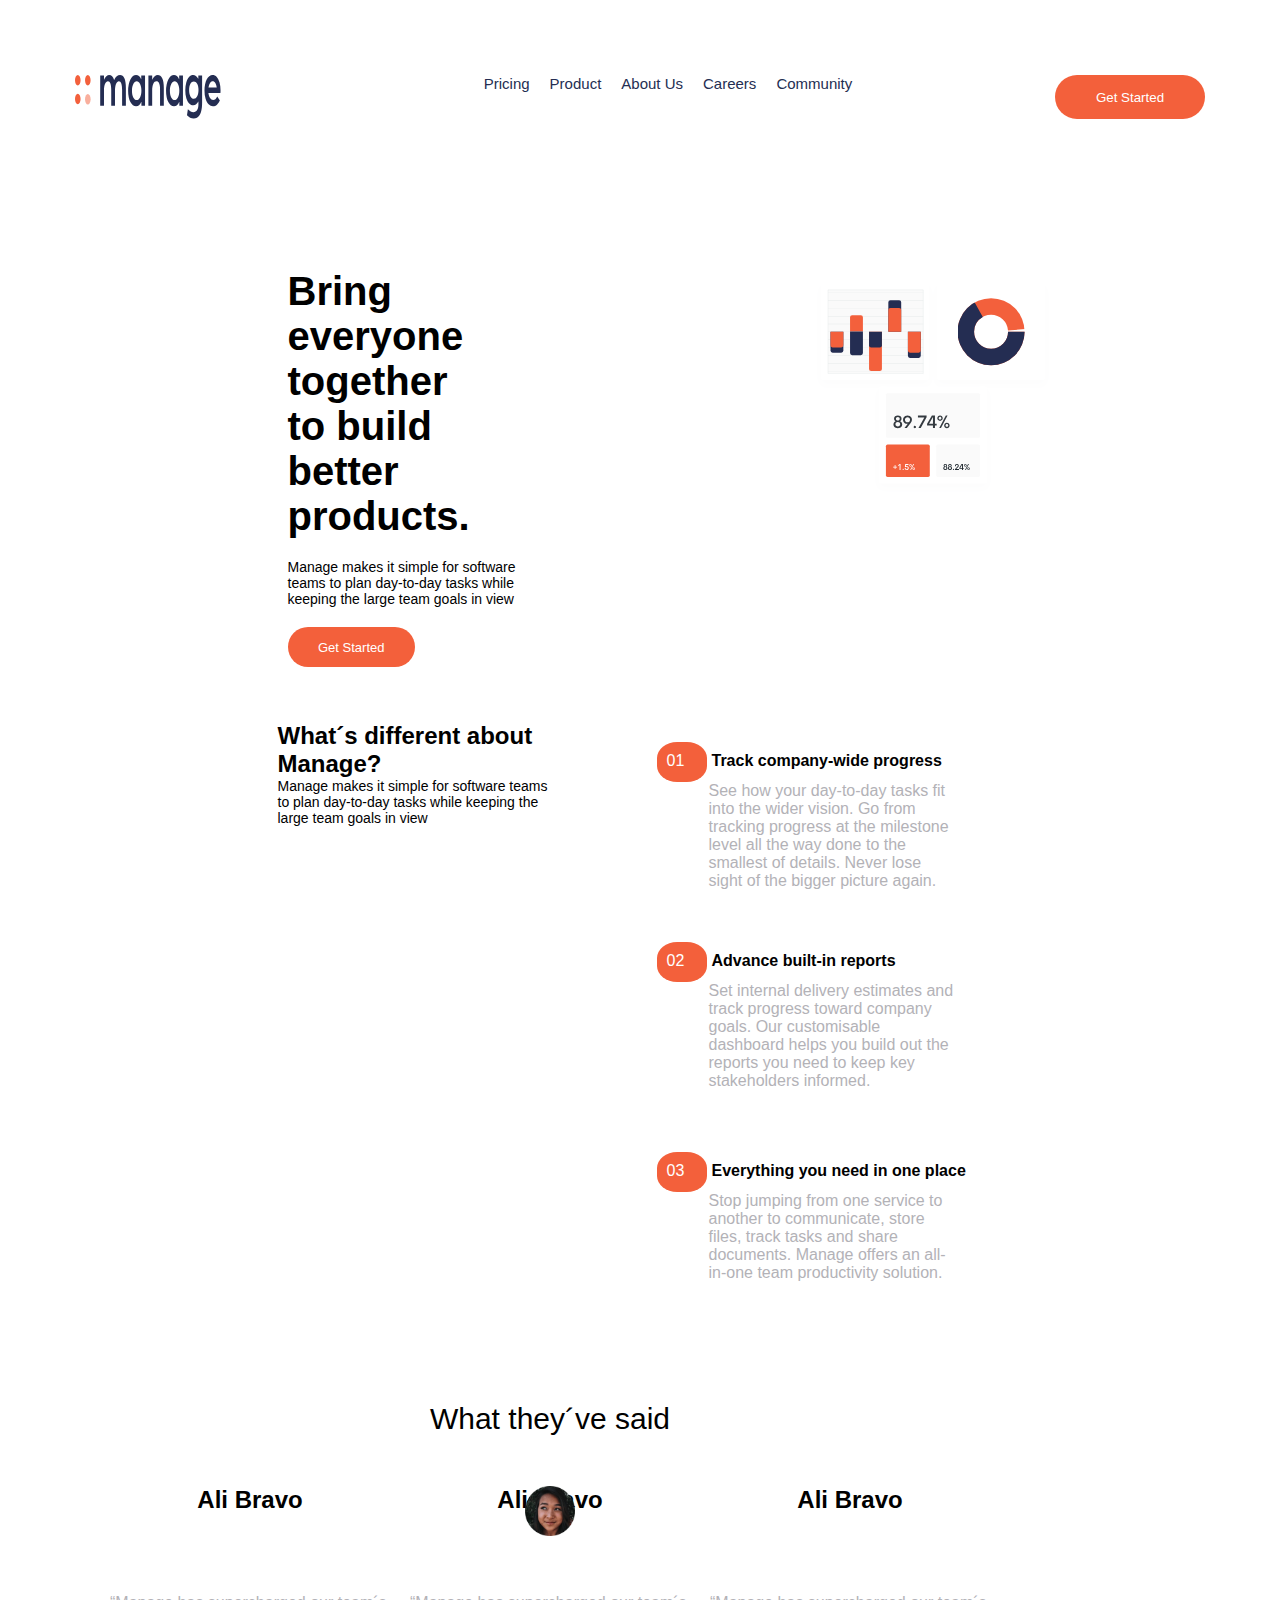
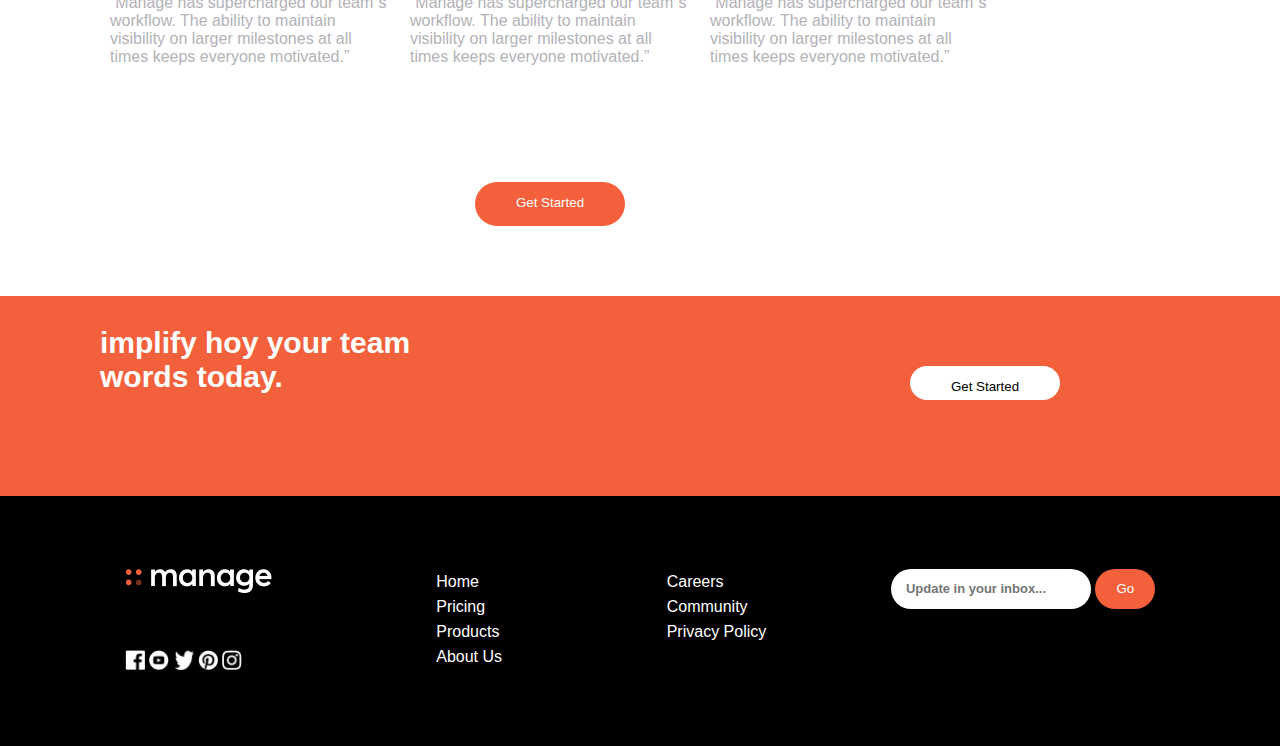
<file: index.html>
<!DOCTYPE html>
<html lang="es">
<head>
    <meta charset="UTF-8">
    <meta http-equiv="X-UA-Compatible" content="IE=edge">
    <meta name="viewport" content="width=device-width, initial-scale=1.0">
    <link rel="stylesheet" href="css/style.css">
    <link rel="stylesheet" href="https://use.fontawesome.com/releases/v5.15.2/css/all.css">
    <link rel="preconnect" href="https://fonts.googleapis.com"> 
    <link rel="preconnect" href="https://fonts.gstatic.com" crossorigin> 
    <link href="https://fonts.googleapis.com/css2?family=Be+Vietnam+Pro:wght@700&family=BhuTuka+Expanded+One&display=swap" rel="stylesheet">
    <title>Trabajo Integrador</title>

</head>
<body>
<header>
    <div class="principal">
        <img src="img/logo.svg" alt="logo">
        <nav>
            <ul>
                <li>Pricing</li>
                <li>Product</li>
                <li>About Us</li>
                <li>Careers</li>
                <li>Community</li>
    
            </ul>
        </nav>
        <button class="started">Get Started</button>
    </div>
</header>
<main>
  
    <!--Crear un section con article-->
    <section>
        <div class="onlycolumn">
        <div class="inicio">
            <div class="unoydos">
        <article class="uno">
        <div class="boxuno">

           <h1>Bring everyone
            together to build
            better products.</h1>
            <diV>
           <p>
            Manage makes it simple for software teams
            to plan day-to-day tasks while keeping the 
            large team goals in view 
           </p></diV>
           <button class="started">Get Started</button>
        </div>
        </article>
        <article class="dos">
         
          <img src="img/illustration-intro.svg" alt="graficos">
       
         </article>
        </div>
         <div class="tresycuatro">
         <article class="tres">
            <div class="boxtres">
    
               <h2>What´s different about
                Manage? </h2>
                <div>
               <p>
                Manage makes it simple for software teams
                to plan day-to-day tasks while keeping the 
                large team goals in view </p></div>
       
            </div>
        </article>
    
   
        <div class="progress-reports-place">
        <article class="cuatro">
            <!--Primero colocar a todos los elementos en columna, uno debajo del otro-->
            <div class="column">
                <!--Segundo colocar el span en un div para pasarlo a elemento de bloque, coloco a span y h2 en el mismo div 
                    para darle display flex y quedan 
                juntos en el mismo div en forma horizontal para que no se mueva juntos al disminuir la pantalla-->
            <div class="progress">
            <div>    
             <span>01</span> 
             </div>
             <h2>Track company-wide progress</h2>
              
            </div>
            <div class="parrafo">
            <p>See how your day-to-day tasks fit into the wider vision. 
                Go from tracking progress at the milestone
                 level all the way done to the smallest of details. 
                 Never lose sight of the bigger picture again.</p>
              
            </div>
        </div>
            </article>
     
    
      
        <article class="cinco">
            <div class="column">
            <div class="progress">
            <div>    
             <span>02</span> 
             </div>
             <h2>Advance built-in reports</h2>
              
            </div>
            <div class="parrafo">
            <p>Set internal delivery estimates and track progress toward company 
                goals. Our customisable dashboard helps you 
                build out the reports you need to keep key
                 stakeholders informed.</p>
              </div>
            </div>
            </article>
            <article class="seis">
                <div class="column">
                <div class="progress">
                <div>    
                 <span>03</span> 
                 </div>
                 <h2>Everything you need in one place</h2>
                  
                </div>
                <div class="parrafo"></div>
                <p>Stop jumping from one service to another to communicate,
                     store files, track tasks and share documents. 
                     Manage offers an all-in-one team productivity 
                     solution.</p>
                  </div>
                </div>
                </article>
        </div>
    </div>
</div>
</section>


<div class="superior">
<p>What they´ve said</p>   
<section class="comentarios"> 
    <img src="img/avatar-ali.png" alt="Avatar" class="imgsegundocomentario">
    <article>  
        <div class="primercomentario">         

    <h2>Ali Bravo</h2>
    <div>
    <p>“Manage has supercharged our team´s workflow. 
        The ability to maintain visibility on larger 
        milestones at all times keeps everyone 
        motivated.”</p>
    </div> 
   </div>
    </article>

    
   
        
    <article>
        <div class="segundocomentario">
        <!--<img src="img/avatar-ali.png" alt="Avatar" class="imgsegundocomentario">-->
        <h2>Ali Bravo</h2> 
        <p>“Manage has supercharged our team´s workflow. 
            The ability to maintain visibility on larger 
            milestones at all times keeps everyone 
            motivated.”</p>
        </div> 
    </article>

   
        
       
    <article>
        
        <div class="tercerocomentario">
       <!-- <img src="img/avatar-richard.png" alt="Avatar"class="imgtercercomentario">-->
        <h2>Ali Bravo</h2>
        <p>“Manage has supercharged our team´s workflow. 
            The ability to maintain visibility on larger 
            milestones at all times keeps everyone 
            motivated.”</p>
        </div> 
    </article>

</div>

</section>

</div>
<button class="startedpie">Get Started</button>
</main>
</div>
<footer>
<div class="footertext">

<div><p>
implify hoy your team
words today.</p></div>

<button class="startedpie">Get Started</button>
</div>
</footer>
<div class="clasedown">
<footer class="down">
<div class="allcolumn">
   <div>
  <img src="img/Logofooter.png" alt="logo">

  <div class="redes">
  <img src="img/facebook.png" alt="facebook">
  <img src="img/youtube.png" alt="youtube">
  <img src="img/twiter.png" alt="twiter">
  <img src="img/pinterest.png" alt="pinterest">
  <img src="img/instagram.png" alt="instagram">
</div>
</div>
<!---<div class="listaunoydos">-->
<div class="listauno">
    <ul>
        <li>Home</li>
        <li>Pricing</li>
        <li>Products</li>
        <li>About Us</li>
    </ul>
</div>
<div class="listados">
    <ul>
        <li>Careers</li>
        <li>Community</li>
        <li>Privacy Policy</li>
    </ul>
</div>
<!--</div>-->

    <form action="formulario.html" method="get" class="formulario">

        <input type="email" id="email"name="email"placeholder="Update in your inbox...">
        <input type="submit" value="Go">
    </form> 
</div>
</div>
</footer>

</body>
</html>
</file>
<file: css/style.css>
* {
    box-sizing: border-box;
    margin: 0;
   
   
}
html {
  
    font-family: 'Be Vietnam', sans-serif; 
}
body{
    max-width: 1100px;
    height: 1440px;
}
header{
    width: 100vw;
    height: 174px;
    font-family: 'Be Vietnam', sans-serif;
}
header div.principal{
    font-weight: 500;
    font-style: normal;
    font-size: 15px;
    color: #242E52;
    text-align: center;
    margin: 75px;
    display: flex;
    justify-content: space-between;
    
}
header div.principal nav ul{
    list-style-type: none;
    display: flex;
  

}
header div.principal nav ul li {
    margin-left: 20px;
}
header div.mobile {
   display: flex;
   justify-content: space-evenly;
   display: none;
}
header button.started{
    border-style: none;
    width:150px;
    height: 44px;
    background-color: #F3603B;
    padding: 12.5px 30.5px;
    border-radius: 50vh;
    color: white;
}
header button.started:hover{
    border-style: none;
    width:150px;
    height: 44px;
    background-color: #B9B9C1;
    padding: 12.5px 30.5px;
    border-radius: 50vh;
    color: black;
}
main section div.onlycolumn{
   margin-left: 250px;
}
section{
    margin: 0px;
}
.mobile{
    width: 375px;
    height: 200px;
}


main section div.inicio{
     /*display: flex;
    flex-direction: column;
    align-self: auto;*/
    display: flex;
    justify-content: space-evenly;
    flex-wrap: wrap;
   

}


section article.uno div.boxuno h1{
    font-weight: 700, bold;
    font-style: normal;
    font-size: 40px;
    margin-bottom: 20px;
    width: 79.5%;
   
   }
   section article.uno div.boxuno p{
    font-weight: 500, normal;
    font-size: 14px;
    margin-bottom: 20px;
  
   }

 
 


   section article.uno{
    width: 295px;
    padding: 20px;
    margin-right: 220px;
    background-color: white;
    display: flex;
    justify-content: flex-start;

    
   }
 section article.dos img{
    width: 280px;
    padding: 20px;
    margin: 10px;
 }

section article.tres {
    width: 295px;
    padding: 10px;
 
    }
  section article.tres div.boxtres h1{
     font-weight: 700, bold;
     font-style: normal;
     font-size: 30px;
     margin-bottom: 20px;
     width: 79.5%;
    
    }
    section article.tres div.boxtres p{
     font-weight: 500, normal;
     font-size: 14px;
     margin-bottom: 20px;
   
    }
    section div.list{
        width: 450px;
    }
   /*colocar todos los elementos en columna*/
   section article.cuatro{
       width: 500px;
       height: 200px;
       padding: 10px;
       margin: 10px;
       background: white;
       display: flex;
       justify-content: center;
      
   }
   section article.cuatro div.column{
       display: flex;
       flex-direction: column;
       align-items: center;
   }

section article.cuatro h2{
    font-weight: 700, bold;
    font-size: 16px;
    padding-top: 10px;
   }
   section article.cuatro p{
    width: 245px;
    height: 130px;
    font-weight: 500, Normal;
    font-size: 16px;
    color: #B3B2B7;
    margin-left: 17px;
   }
  
   section article.cuatro div.progress div{
    background-color: #F3603B;
    width: 50px;
    height: 40px;
    border-radius: 40%;
    color: white;
    padding: 10px;
    margin-right: 5px;
    margin-left: 34px;
   }
   
   /*el span y h2 los ubico con flex en horizontal y en el inicio con flex-start*/
   section article.cinco{
       width: 500px;
       height: 200px;
       padding: 10px;
       margin: 10px;
    background: white;
    display: flex;
    justify-content: center;
   }
   section article.cuatro div.progress{
    width: 400px;
    display: flex;
    justify-content: flex-start;
    margin-top: 10px;
      
   }
   section article.cinco div.column{
    display: flex;
    flex-direction: column;
    align-items: center;
}

section article.cinco h2{
    font-weight: 700, bold;
    font-size: 16px;
    padding-top: 10px;
    padding-right: 50px;
   }
   section article.cinco p{
    width: 245px;
    height: 130px;
    font-weight: 500, Normal;
    font-size: 16px;
    color: #B3B2B7;
    margin-left: 17px;
   }

section article.cinco div.progress div{
    background-color: #F3603B;
    width: 50px;
    height: 40px;
    border-radius: 40%;
    color: white;
    padding: 10px;
    margin-right: 5px;
    margin-left: 34px;
  

}

section article.cinco div.progress{
    width: 400px;
    display: flex;
    justify-content: flex-start;
   
}
section article.seis{
       width: 500px;
       height: 200px;
       padding: 10px;
       margin: 10px;
       background: white;
       display: flex;
       justify-content: center;
}
section article.seis p{
    width: 245px;
    height: 130px;
    font-weight: 500, Normal;
    font-size: 16px;
    color: #B3B2B7;
    margin-left: 17px;;
   
}
.unoydos{
    display: flex;
    justify-content: space-evenly;
    flex-wrap: wrap;
}
.tresycuatro{
    display: flex;
    justify-content: space-evenly;
    flex-wrap: wrap;
}
section article.seis div.column{
    display: flex;
    flex-direction: column;
    align-items: center;
}

section article.seis h2{
    font-weight: 700, bold;
    font-size: 16px;
    padding-top: 10px;
    margin-left: 0px;
   }
  

section article.seis div.progress div{
    background-color: #F3603B;
    width: 50px;
    height: 40px;
    border-radius: 40%;
    color: white;
    padding: 10px;
    margin-right: 5px;
    margin-left: 34px;
}

section article.seis div.progress{
    width: 400px;
    display: flex;
    justify-content: flex-start;
   
}
/*section article{
    position: relative;
    background: #f3f3f3;
    width: 35vw;
    margin: 10px 0;
    text-align: center;*/
}
.parrafocomentarios{
    font-size: 40px;
    text-align: center;
    margin: 40px;
}


section.comentarios article p{
    width: 300px;
    font-weight: 700, bold;
    font-style: normal;
    font-size: 16px;
    color: #B3B2B7;
    padding: 10px;
    order:3;
  
}
section.comentarios{
    display: flex;
    justify-content: space-evenly;

}

.superior{
    display: flex;
    flex-direction: column;
    align-items: center;
    position: relative;
    height: 400px;
  
}
.superior p{
    font-weight: 500;
    font-style: normal;
    font-size: 30px;
    margin-top: 50px;
    margin-bottom: 50px;
}

.comentarios img{
    position: absolute;
    width: 50px;
    height: 50px;
    margin-top:0px;
    margin-left: 0%;
    z-index: 100;

}

.segundocomentario img{
    position: absolute;
    width: 100px;
    height: 100px;
    border-radius: 50%;
    margin-top:0px;
    margin-left: 13%;
    z-index: 100;

}
.tercerocomentario img{
    position: absolute;
    width: 100px;
    height: 100px;
    border-radius: 50%;
    margin-top:0px;
    margin-left: 13%;
    z-index: 100;
 
}


.primercomentario,.segundocomentario,.tercerocomentario{
    width: 300px;
   display: flex;
   flex-direction: column;
   align-items: center;
}
section.comentarios article{
    width: 300px;
    height: 200px;
}
section.comentarios h2{
    margin-bottom: 20px;
}

main button.startedpie{
    display: flex;
    flex-direction: column;
    align-items: center;
    margin-top: 30px;
    margin-bottom: 70px;

}
button.startedpie{
    border-style: none;
    width:150px;
    height: 44px;
    margin:0 auto;
    background-color: #F3603B;
    padding: 12.5px 30.5px;
    border-radius: 50vw;
    color: white;
    margin-bottom: 20px; 
}
 button.startedpie:hover{
    border-style: none;
    width:150px;
    height: 44px;
    background-color: #B9B9C1;
    padding: 12.5px 30.5px;
    border-radius: 50vh;
    color: black;
}



article.uno button.started{
    border-style: none;
    background-color: #F3603B;
    padding: 12.5px 30.5px;
    border-radius: 50vh;
    color:white;
    margin-bottom: 25px;
    font-size: 0.7em;
    font-weight: 500;
    font-style: normal;
    font-size: 13px;
    display: flex;
    justify-content: flex-start;
   
}
article.uno button.started:hover{
    border-style: none;
    width:150px;
    background-color: #B9B9C1;
    padding: 12.5px 30.5px;
    border-radius: 50vh;
    color:black;
    margin-bottom: 25px;
    font-size: 0.7em;
    font-weight: 500;
    font-style: normal;
    font-size: 13px;
    display: flex;
    justify-content: flex-start;
    margin-left: 50px; 
}

button.startedpie:hover{
    border-style: none;
    width:150px;
    height: 44px;
    background-color: #B9B9C1;
    padding: 12.5px 30.5px;
    border-radius: 50vh;
    color: black;
}

footer{
    
    width: 100vw;
    height: 200px;
    background-color: #F3613C;
    color: white;
    padding: 30px 0;
    display: flex;
    justify-content: space-evenly;
   
}




footer div.footertext{
    width: 100vw;
    display: flex;
    justify-content: space-between;
    font-weight: 700;
    font-style: normal;
    font-size: 30px; 
 
}
footer div.footertext div{
    width: 400px;
    height: 300px;
    margin-left: 100px;
    font-weight: 700;
    font-style: normal;
    font-size: 30px; 
 
}
footer button.startedpie{
    width: 150px;
    height: 34px;
    background-color: white;
    margin-right:220px;
    margin-top:40px;
    margin-bottom:90px;
    color: black;
}
footer.down{
    width: 100vw;
    height: 250px;
    background-color: black;
    display:flex;
    flex-direction: column;
}
/*fijarme de separarlos con flex*/
footer.down div.redes{
    margin-top: 50px;
}
footer div div.redes img{
    width: 20px;
    height: 20px;
}
footer.down div.listauno ul {
    list-style-type: none;     
}
footer.down div.listauno ul li{
    line-height: 25px;
}
footer.down div.listados ul  {
    list-style-type: none;     
}
footer.down div.listados ul li{
    line-height: 25px;
}
footer.down div.allcolumn{
    display: flex;
    justify-content: space-evenly;
}
footer.down div.inbox input{
   width: 150px;
   height: 40px;
   border-radius: 20px;
   margin-left: 100px;
}
footer.down input{
background-color: #F3603B;
color: white;
width: 60px;
height: 40px;
border-radius: 25px;
border-style: none;
}
footer.down input:hover{
    background-color: #B9B9C1;
    color:black;
    width: 60px;
    height: 40px;
    border-radius: 25px;
    border-style: none;
    }

form #email{
    background-color: white;
    width: 200px;
    color:#A0A0A0;
    font-weight: 600;
    font-style: normal;
    font-size: 13px;
    padding-left: 15px;
} 


footer.down p{
    color: #8C8C94;
    margin-right: 65px;
}
footer.down div.inboxgo{
display: flex;
}
.columnfooter{
    display: flex;
    flex-direction: column;
    align-items: center;
}



@media ( max-device-width: 375px) {

    html{
      font-size: 18px;
    }


    header{
        display: none;

    }
    header div.mobile {
        display: flex;
        justify-content: space-evenly;
        display: block;
        
     }
     footer{
        width: 400px;
        height: 200px;
        background-color: #F3613C;
        color: white;
        padding: 30px 0;
        display: flex;
        flex-direction: column;
        align-items: center;
       
     }
     
     footer button.startedpie {
        width: 150px;
        height: 34px;
        background-color: white;
       margin-left: 40px;
        margin-top: 40px;
        margin-bottom: 90px;
    }
    footer.down div.allcolumn{
        display: flex;
        flex-direction: column;
        align-items: center;
        height: 300px;
    }
    footer.down {
        width: 370px;
        height: 500px;
        background-color: black;
        display: flex;
        flex-direction: column;
    }
    footer {
        width: 370px;
        height: 200px;
        background-color: #F3613C;
        color: white;
        padding: 10px 0;
        margin: 0;
        display: flex;
        flex-direction: column;
        align-items: center;
        text-align: center;
    }
   
    footer div.footertext {
        width: 270px;
        margin-left: 20px;
        margin-top: 150px;
        margin-bottom: 60px;
        font-weight: 500;
        font-style: normal;
        font-size: 30px;
        padding-right: 20px;
    }
    main button.startedpie {
        display: flex;
        flex-direction: column;
        align-items: center;
        margin-top: 30px;
        margin-bottom: 40px;
        padding-right: 20px;
        margin-left: 80px;
    }
    footer div.listaunoydos{
        display: flex;
        justify-content: space-between;
        margin-right: 20px;
        margin-bottom: 40px;
    }
    .clasedown{
        
        display: flex;
        flex-direction: column;
       
    }
}
</file>
